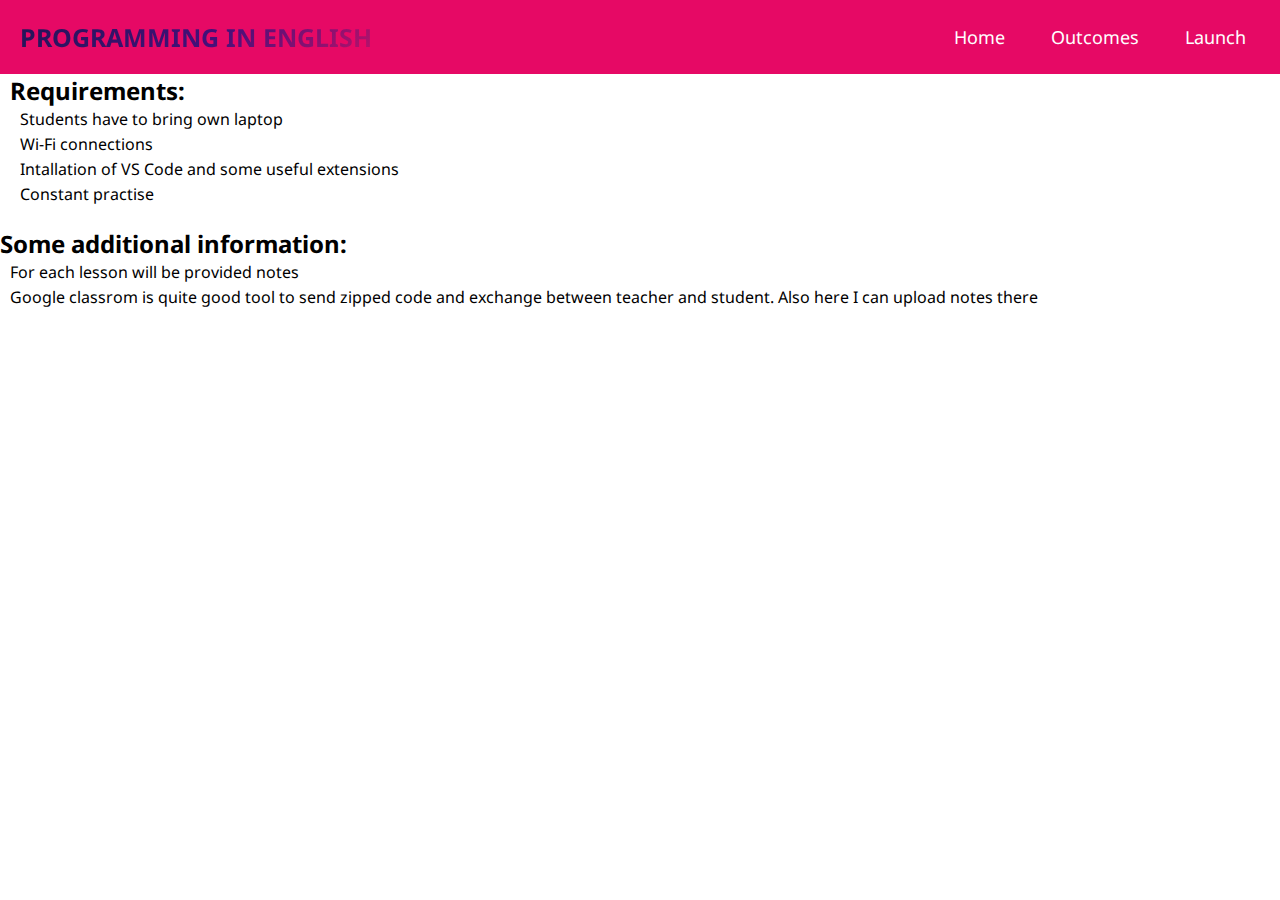
<file: Website/launch.html>
<!DOCTYPE html>
<html lang="en">
<head>
    <meta charset="UTF-8">
    <meta http-equiv="X-UA-Compatible" content="IE=edge">
    <meta name="viewport" content="width=device-width, initial-scale=1.0">
    <title>Launch</title>
    <link rel="preconnect" href="https://fonts.googleapis.com">
    <link rel="preconnect" href="https://fonts.gstatic.com" crossorigin>
    <link href="https://fonts.googleapis.com/css2?family=Noto+Sans:wght@400;700&display=swap" rel="stylesheet">

    <link rel="stylesheet" href="launch.css">
</head>
<body>
    <nav class="navbar" >
        <!-- LOGO -->
        <div class="container">
            <div class="row">
                <div class="col-md-12 text-center">
                  <h3 class="animate-charcter">Programming in English</h3>
                </div>
              </div>
        </div>
        <!-- NAVIGATION MENU -->
        <ul class="nav-links">
            <!-- NAVIGATION MENUS -->
            <div class="menu">
                <li><a href="index.html">Home</a></li>
                <li><a href="outcomes.html">Outcomes</a></li>
                <li class="services">
             <a href="launch.html">Launch</a>
            </div>
        </ul>
    </nav>
    <div class="mainText">
        <h2>Requirements:</h2>
        <p>Students have to bring own laptop</p>
        <p>Wi-Fi connections</p>
        <p>Intallation of VS Code and some useful extensions</p>
        <p>Constant practise</p>
        <p></p>
    </div>
    <div class="additional">
        <h2>Some additional information:</h2>
        <p>For each lesson will be provided notes </p>
        <p>Google classrom is quite good tool to send zipped code and exchange between teacher and student. Also here I can upload notes there </p>
    </div>
</body>
</html>
</file>
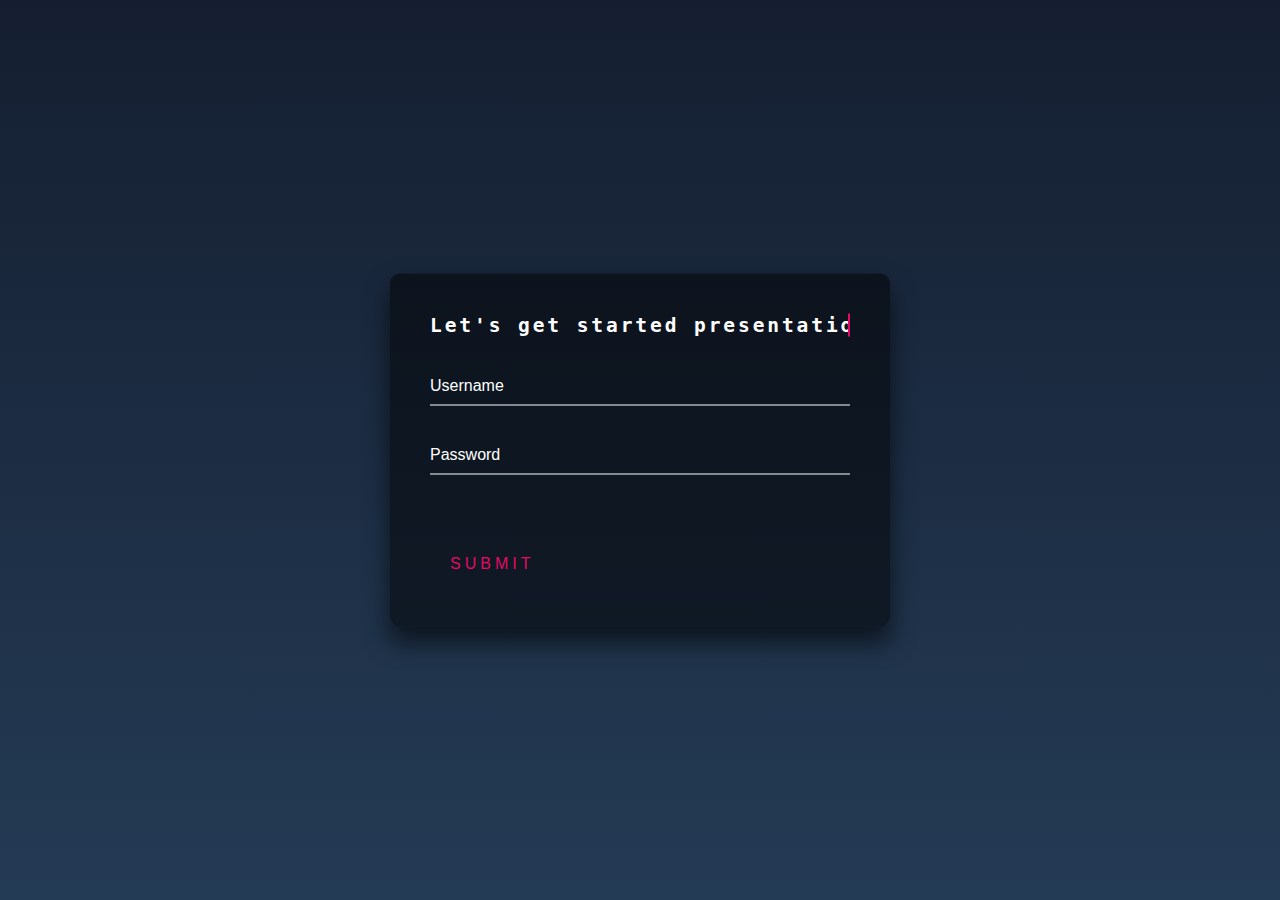
<file: Website/logpage.html>
<!DOCTYPE html>
<html lang="en">
<head>
    <meta charset="UTF-8">
    <meta http-equiv="X-UA-Compatible" content="IE=edge">
    <meta name="viewport" content="width=device-width, initial-scale=1.0">
    <title>Programming</title>
    <link rel="stylesheet" href="styleForLog.css">
</head>
<body>
    <div class="login-box"> 
        <div class="typewriter">
            <h2>Let's get started presentation!</h2>
        </div> 
        <form>  
         <div class="user-box">  
          <input type="text" name="" required="">  
          <label>Username</label>  
         </div>  
         <div class="user-box">  
          <input type="password" name="" required="">  
          <label>Password</label>  
         </div>  
         <a href="index.html">  
          <span></span>  
          <span></span>  
          <span></span>  
          <span></span>  
          Submit  
         </a>  
        </form>  
       </div>  
</body>
</html>
</file>
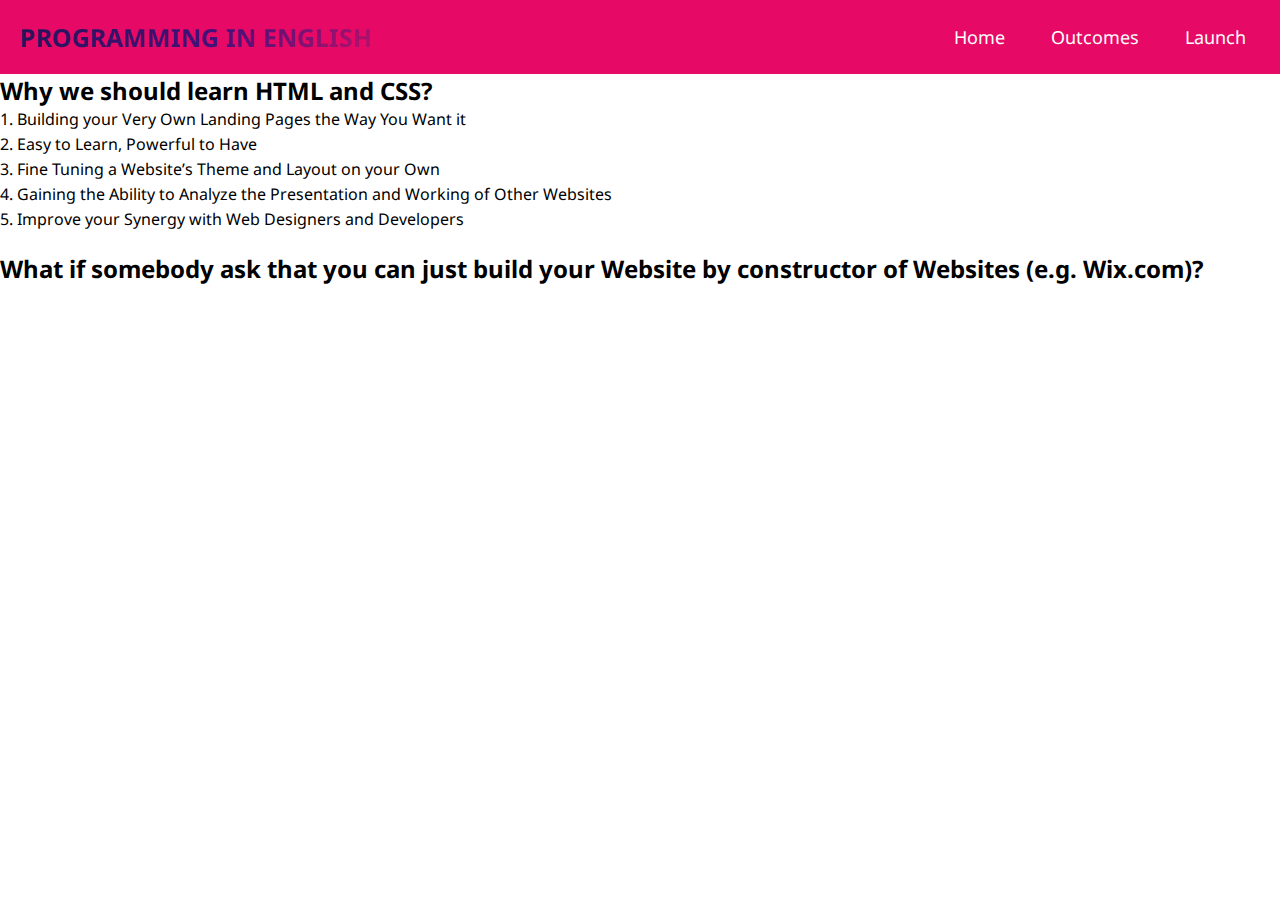
<file: Website/outcomes.html>
<!DOCTYPE html>
<html lang="en">
<head>
    <meta charset="UTF-8">
    <meta http-equiv="X-UA-Compatible" content="IE=edge">
    <meta name="viewport" content="width=device-width, initial-scale=1.0">
    <title>Outcomes</title>
    <link rel="stylesheet" href="outcomes.css">

    <link rel="preconnect" href="https://fonts.googleapis.com">
    <link rel="preconnect" href="https://fonts.gstatic.com" crossorigin>
    <link href="https://fonts.googleapis.com/css2?family=Noto+Sans:wght@400;700&display=swap" rel="stylesheet">
</head>
<body>
    <nav class="navbar" >
        <!-- LOGO -->
        <div class="container">
            <div class="row">
                <div class="col-md-12 text-center">
                  <h3 class="animate-charcter">Programming in English</h3>
                </div>
              </div>
        </div>
        <!-- NAVIGATION MENU -->
        <ul class="nav-links">
            <!-- NAVIGATION MENUS -->
            <div class="menu">
                <li><a href="index.html">Home</a></li>
                <li><a href="outcomes.html">Outcomes</a></li>
                <li class="services">
             <a href="launch.html">Launch</a>
            </div>
        </ul>
    </nav>
    <div class="mainText">
        <h2>Why we should learn HTML and CSS?</h2>
        <p>1. Building your Very Own Landing Pages the Way You Want it</p>
        <p>2. Easy to Learn, Powerful to Have</p>
        <p>3. Fine Tuning a Website’s Theme and Layout on your Own</p>
        <p>4.  Gaining the Ability to Analyze the Presentation and Working of Other Websites</p>
        <p>5. Improve your Synergy with Web Designers and Developers</p>
    </div>
    <div class="question">
        <h2>What if somebody ask that you can just build your Website by constructor of Websites (e.g. Wix.com)?</h2>
    </div>
</body>
</html>
</file>
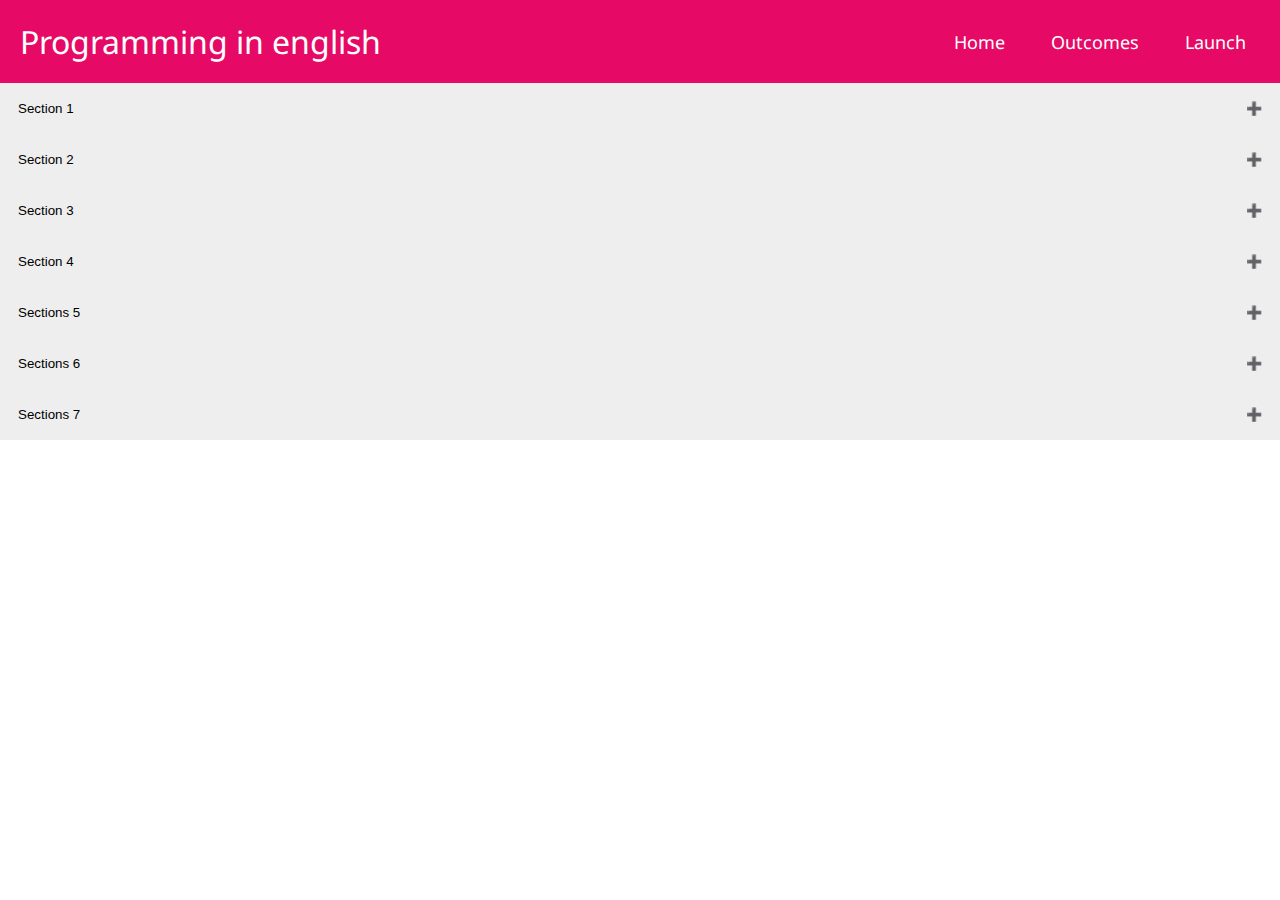
<file: Website/plan.html>
<!DOCTYPE html>
<html lang="en">
<head>
    <meta charset="UTF-8">
    <meta http-equiv="X-UA-Compatible" content="IE=edge">
    <meta name="viewport" content="width=device-width, initial-scale=1.0">
    <title>Plan</title>
    <link rel="stylesheet" href="plan.css">
    <link rel="preconnect" href="https://fonts.googleapis.com">
    <link rel="preconnect" href="https://fonts.gstatic.com" crossorigin>
    <link href="https://fonts.googleapis.com/css2?family=Cabin&display=swap" rel="stylesheet">
    <link rel="preconnect" href="https://fonts.googleapis.com">
    <link rel="preconnect" href="https://fonts.gstatic.com" crossorigin>
    <link href="https://fonts.googleapis.com/css2?family=Noto+Sans:wght@400;700&display=swap" rel="stylesheet">
   
</head>
<body>
    
    <nav class="navbar">
        <!-- LOGO -->
        <div class="logo">Programming in english</div>
        <!-- NAVIGATION MENU -->
        <ul class="nav-links">
            <!-- NAVIGATION MENUS -->
            <div class="menu">
                <li><a href="index.html">Home</a></li>
                <li><a href="#">Outcomes</a></li>
                <li class="services">
             <a href="launch.html">Launch</a>
            </div>
        </ul>
    </nav>
    

    <button class="accordion">Section 1</button>
    <div class="panel">
        <h4>0.0 Intro to Logic. Fun explanation of Logic</h4>
        <h4> 1.0 Website Planning and installation of  development environment (Visual Studio Code)</h4>
        <p>-Plan activities such as research, storyboards or brainstorming to develop user specifications.</p>
        <p>-Create basic HTML markup using different HTML tags.</p>
        <p>-Identify the best practices for website design and layouts.</p>
        <p>*<a href="https://www.mockflow.com/">Mockflow </a> app for creating design</p> 
        <p>Homework: create a design of the website in Mockflow </p>      
    </div>

    <button class="accordion">Section 2</button>
    <div class="panel">
        <h4>2.0 HTML Structure</h4>
        <p>- Build semantic webpage structure using HTML markup.</p>
        <p>- Develop HTML code to incorporate text and graphics into the webpages.<p>
    </div>

    <button class="accordion">Section 3</button>
    <div class="panel">
        <h4>3.0 Page Layouts and Design using CSS (Intro to CSS)</h4>
        <p>3.1 Compare and contrast the three types of CSS, inline, internal and external, to enhance the design of webpages.</p>
        <p>3.2 Use CSS rulesets to change the appearance of HTML elements on a webpage.</p>
        <p>3.3 Use the CSS box model to change the normal flow of elements on a page.</p>
        <p>3.4 Use CSS code to modify webpage layout.</p>
        <h4>7.0 Advanced HTML and CSS</h4>
        <p>  - 7.2 Make webpages responsive to different screen sizes.</p>
    </div>
    <button class="accordion">Section 4</button>
    <div class="panel">
        <h4>4.0 Lists, Links and Menus</h4>
        <p> 4.1 Create alphabetical and numerical lists with HTML and CSS..</p>
        <p>4.2 Create linked navigational structures such as menus to build user friendly multi-page websites.</p>
        <p>4.3 Create different types of links such as internal and external to link webpages.</p>
    </div>

    <button class="accordion">Sections 5</button>
    <div class="panel">
        <h4> 5.0 Images Built into Webpages</h4>
        <p> 5.1 Build webpages with images to enhance aesthetic appeal of webpages.</p>
        <p> 5.2 Insert images that are in various formats to support the functionality of websites.</p>
    </div>
    <button class="accordion">Sections 6</button>
    <div class="panel">
        <h4>6.0 Forms using HTML and CSS</h4>
        <p>6.1 Create forms using HTML code to accept user input.</p>
        <p>6.2 Use appropriate form controls such as text boxes, radio buttons and dropdowns to minimize user input error.</p>
        <p>6.3 Enhance the design of forms using CSS to improve user experience.</p>
        <p>Apply appropriate HTML validation to user input fields.</p>
    </div>
    <button class="accordion">Sections 7</button>
    <div class="panel">
        <h4>2.0 HTML Structure</h4>
        <p>2.3 Organize webpage content using tables.</p>
        <h4>7.0 Advanced HTML and CSS</h4>
        <p>7.1 Install code into webpages to allow streaming of audio and video from the Internet.</p>
    </div>



    <script>
        var acc = document.getElementsByClassName("accordion");
        var i;

        for (i = 0; i < acc.length; i++) {
            acc[i].addEventListener("click", function() {
                /* Toggle between adding and removing the "active" class,
                to highlight the button that controls the panel */
                this.classList.toggle("active");
            
                /* Toggle between hiding and showing the active panel */
                var panel = this.nextElementSibling;
                if (panel.style.display === "block") {
                    panel.style.display = "none";
                }
                else {
                    panel.style.display = "block";
                }
            });
        }
        var acc = document.getElementsByClassName("accordion");
        var i;

        for (i = 0; i < acc.length; i++) {
            acc[i].addEventListener("click", function() {
                this.classList.toggle("active");
                var panel = this.nextElementSibling;
                if (panel.style.maxHeight){
                    panel.style.maxHeight = null;
                } else {
                    panel.style.maxHeight = panel.scrollHeight + "px";
                }
             });
        }
    </script>
    


</body>
</html>
</file>
<file: Website/launch.css>
@import url('https://fonts.googleapis.com/css2?family=Noto+Sans:wght@400;700&display=swap');

/* UTILITIES */
* {
    margin: 0;
    padding: 0;
    box-sizing: border-box;
   }
   body {
    font-family: 'Noto Sans', sans-serif;
   }
   a {
    text-decoration: none;
   }
   li {
    list-style: none;
   }
/* NAVBAR STYLING STARTS */
.navbar {
    display: flex;
    align-items: center;
    justify-content: space-between;
    padding: 20px;
    background-color: #e60965;
    color: #fff;
   }
   .nav-links a {
    color: #fff;
   }
   /* LOGO */
   .logo {
    font-size: 32px;
   }
   /* NAVBAR MENU */
   .menu {
    display: flex;
    gap: 1em;
    font-size: 18px;
   }
   .menu li:hover {
    background-color: #fff;
    border-radius: 5px;
    transition: 0.3s ease;
   }
   .menu li {
    padding: 5px 14px;
   }
   /* DROPDOWN MENU */
   .services {
    position: relative; 
   }
   .animate-charcter
{
   text-transform: uppercase;
  background-image: linear-gradient(
    -225deg,
    #231557 0%,
    #44107a 29%,
    #ff1361 67%,
    #fff800 100%
  );
  background-size: auto auto;
  background-clip: border-box;
  background-size: 200% auto;
  color: #fff;
  background-clip: text;
  text-fill-color: transparent;
  -webkit-background-clip: text;
  -webkit-text-fill-color: transparent;
  animation: textclip 2s linear infinite;
  display: inline-block;
  font-size: 25px;
  
}

@keyframes textclip {
  to {
    background-position: 200% center;
  }
}
.mainText{
    margin-left: 10px;
}
p{
  line-height: 25px;
  margin-left: 10px;
}
.additional{
  margin-top: 20px;
}
</file>
<file: Website/styleForLog.css>
/* Typewriter, code  for the text on top of the box*/
@import url('https://fonts.googleapis.com/css2?family=Noto+Sans:wght@400;700&display=swap');
body {
    background: #333;
    padding-top: 5em;
    display: flex;
    justify-content: center;
}
  
  /* DEMO-SPECIFIC STYLES */
.typewriter h2 {
    color: #fff;
    font-family: monospace;
    overflow: hidden; /* Ensures the content is not revealed until the animation */
    border-right: .15em solid #e60965; /* The typwriter cursor */
    white-space: nowrap; /* Keeps the content on a single line */
    margin: 0 auto; /* Gives that scrolling effect as the typing happens */
    letter-spacing: .15em; /* Adjust as needed */
    animation: 
        typing 3.5s steps(30, end),
        blink-caret .5s step-end infinite;
}
  
/* The typing effect */
@keyframes typing {
    from { width: 0 }
    to { width: 100% }
}
  
/* The typewriter cursor effect */
@keyframes blink-caret {
    from, to { border-color: transparent }
    50% { border-color: #e60965}
}

/*Box for log page*/
html {  
    height: 100%;  
   }  
   body {  
    margin:0;  
    padding:0;  
    font-family: sans-serif;  
    background: linear-gradient(#141e30, #243b55);  
   }  
   .login-box {  
    position: absolute;  
    top: 50%;  
    left: 50%;  
    width: 500px;  /*------------*/
    padding: 40px;  
    transform: translate(-50%, -50%);  
    background: rgba(0,0,0,.5);  
    box-sizing: border-box;  
    box-shadow: 0 15px 25px rgba(0,0,0,.6);  
    border-radius: 10px;  
   }  
   .login-box h2 {  
    margin: 0 0 30px;  
    padding: 0;  
    color: #fff;  
    text-align: center;  
   }  
   .login-box .user-box {  
    position: relative;  
   }  
   .login-box .user-box input {  
    width: 100%;  
    padding: 10px 0;  
    font-size: 16px;  
    color: #fff;  
    margin-bottom: 30px;  
    border: none;  
    border-bottom: 1px solid #fff;  
    outline: none;  
    background: transparent;  
   }  
   .login-box .user-box label {  
    position: absolute;  
    top:0;  
    left: 0;  
    padding: 10px 0;  
    font-size: 16px;  
    color: #fff;  
    pointer-events: none;  
    transition: .5s;  
   }  
   .login-box .user-box input:focus ~ label,  
   .login-box .user-box input:valid ~ label {  
    top: -20px;  
    left: 0;  
    color: #e60965;  
    font-size: 12px;  
   }  
   .login-box form a {  
    position: relative;  
    display: inline-block;  
    padding: 10px 20px;  
    color: #e60965;  
    font-size: 16px;  
    text-decoration: none;  
    text-transform: uppercase;  
    overflow: hidden;  
    transition: .5s;  
    margin-top: 40px;  
    letter-spacing: 4px  
   }  
   .login-box a:hover {  
    background: #e60965;  
    color: #fff;  
    border-radius: 5px;  
    box-shadow: 0 0 5px #e60965,  
          0 0 25px #e60965,  
          0 0 50px #e60965,  
          0 0 100px #e60965;  
   }  
   .login-box a span {  
    position: absolute;  
    display: block;  
   }  
   .login-box a span:nth-child(1) {  
    top: 0;  
    left: -100%;  
    width: 100%;  
    height: 2px;  
    background: linear-gradient(90deg, transparent, #e60965);  
    animation: btn-anim1 1s linear infinite;  
   }  
   @keyframes btn-anim1 {  
    0% {  
     left: -100%;  
    }  
    50%,100% {  
     left: 100%;  
    }  
   }  
   .login-box a span:nth-child(2) {  
    top: -100%;  
    right: 0;  
    width: 2px;  
    height: 100%;  
    background: linear-gradient(180deg, transparent, #e60965);  
    animation: btn-anim2 1s linear infinite;  
    animation-delay: .25s  
   }  
   @keyframes btn-anim2 {  
    0% {  
     top: -100%;  
    }  
    50%,100% {  
     top: 100%;  
    }  
   }  
   .login-box a span:nth-child(3) {  
    bottom: 0;  
    right: -100%;  
    width: 100%;  
    height: 2px;  
    background: linear-gradient(270deg, transparent, #e60965);  
    animation: btn-anim3 1s linear infinite;  
    animation-delay: .5s  
   }  
   @keyframes btn-anim3 {  
    0% {  
     right: -100%;  
    }  
    50%,100% {  
     right: 100%;  
    }  
   }  
   .login-box a span:nth-child(4) {  
    bottom: -100%;  
    left: 0;  
    width: 2px;  
    height: 100%;  
    background: linear-gradient(360deg, transparent, #e60965);  
    animation: btn-anim4 1s linear infinite;  
    animation-delay: .75s  
   }  
   @keyframes btn-anim4 {  
    0% {  
     bottom: -100%;  
    }  
    50%,100% {  
     bottom: 100%;  
    }  
   }
</file>
<file: Website/outcomes.css>
@import url('https://fonts.googleapis.com/css2?family=Cabin&display=swap');
@import url('https://fonts.googleapis.com/css2?family=Noto+Sans:wght@400;700&display=swap');
/* UTILITIES */
* {
    margin: 0;
    padding: 0;
    box-sizing: border-box;
   }
   body {
    font-family: 'Noto Sans', sans-serif;
   }
   a {
    text-decoration: none;
   }
   li {
    list-style: none;
   }
/* NAVBAR STYLING STARTS */
.navbar {
    display: flex;
    align-items: center;
    justify-content: space-between;
    padding: 20px;
    background-color: #e60965;
    color: #fff;
   }
   .nav-links a {
    color: #fff;
   }
   /* LOGO */
   .logo {
    font-size: 32px;
   }
   /* NAVBAR MENU */
   .menu {
    display: flex;
    gap: 1em;
    font-size: 18px;
   }
   .menu li:hover {
    background-color: #fff;
    border-radius: 5px;
    transition: 0.3s ease;
   }
   .menu li {
    padding: 5px 14px;
   }
   /* DROPDOWN MENU */
   .services {
    position: relative; 
   }
   .animate-charcter
{
   text-transform: uppercase;
  background-image: linear-gradient(
    -225deg,
    #231557 0%,
    #44107a 29%,
    #ff1361 67%,
    #fff800 100%
  );
  background-size: auto auto;
  background-clip: border-box;
  background-size: 200% auto;
  color: #fff;
  background-clip: text;
  text-fill-color: transparent;
  -webkit-background-clip: text;
  -webkit-text-fill-color: transparent;
  animation: textclip 2s linear infinite;
  display: inline-block;
  font-size: 25px;
  
}

@keyframes textclip {
  to {
    background-position: 200% center;
  }
}
p{
  line-height: 25px;
}
.question{
  margin-top: 20px;
}
</file>
<file: Website/plan.css>
@import url('https://fonts.googleapis.com/css2?family=Cabin&display=swap');
@import url('https://fonts.googleapis.com/css2?family=Noto+Sans:wght@400;700&display=swap');
/* UTILITIES */
* {
    margin: 0;
    padding: 0;
    box-sizing: border-box;
   }
   body {
     font-family: 'Noto Sans', sans-serif;;
   }
   a {
    text-decoration: none;
   }
   li {
    list-style: none;
   }
/* NAVBAR STYLING STARTS */
.navbar {
    display: flex;
    align-items: center;
    justify-content: space-between;
    padding: 20px;
    background-color: #e60965;
    color: #fff;
   }
   .nav-links a {
    color: #fff;
   }
   /* LOGO */
   .logo {
    font-size: 32px;
   }
   /* NAVBAR MENU */
   .menu {
    display: flex;
    gap: 1em;
    font-size: 18px;
   }
   .menu li:hover {
    background-color: #fff;
    border-radius: 5px;
    transition: 0.3s ease;
   }
   .menu li {
    padding: 5px 14px;
   }
   /* DROPDOWN MENU */
   .services {
    position: relative; 
   }

main{
    margin: 0;
    padding: 0;
    min-height: 100vh;
    background: linear-gradient(#141e30, #243b55); 
    font-family: consolas;
   
}

/* Style the buttons that are used to open and close the accordion panel */
.accordion {
    background-color: #eee;
    color: linear-gradient(#141e30, #243b55);
    cursor: pointer;
    padding: 18px;
    width: 100%;
    text-align: left;
    border: none;
    outline: none;
    transition: 0.4s;
}

/* Add a background color to the button if it is clicked on (add the .active class with JS), and when you move the mouse over it (hover) */
.active, .accordion:hover {
    background-color: linear-gradient(#141e30, #243b55);
}

/* Style the accordion panel. Note: hidden by default */
.panel {
    padding: 0 18px;
    background-color: linear-gradient(#141e30, #243b55);
    display: none;
    overflow: hidden;
}
.panel {
    padding: 0 18px;
    background-color: linear-gradient(#141e30, #243b55);
    max-height: 0;
    overflow: hidden;
    transition: max-height 0.2s ease-out;
}
.accordion:after {
    content: '\02795'; /* Unicode character for "plus" sign (+) */
    font-size: 13px;
    color: #777;
    float: right;
    margin-left: 5px;
}

.active:after {
    content: "\2796"; /* Unicode character for "minus" sign (-) */
}

p{
    line-height: 1.5;
    font-family: 'Cabin', sans-serif;
}
h4{
    line-height: 1.5;
    font-family: 'Cabin', sans-serif;
}
</file>
